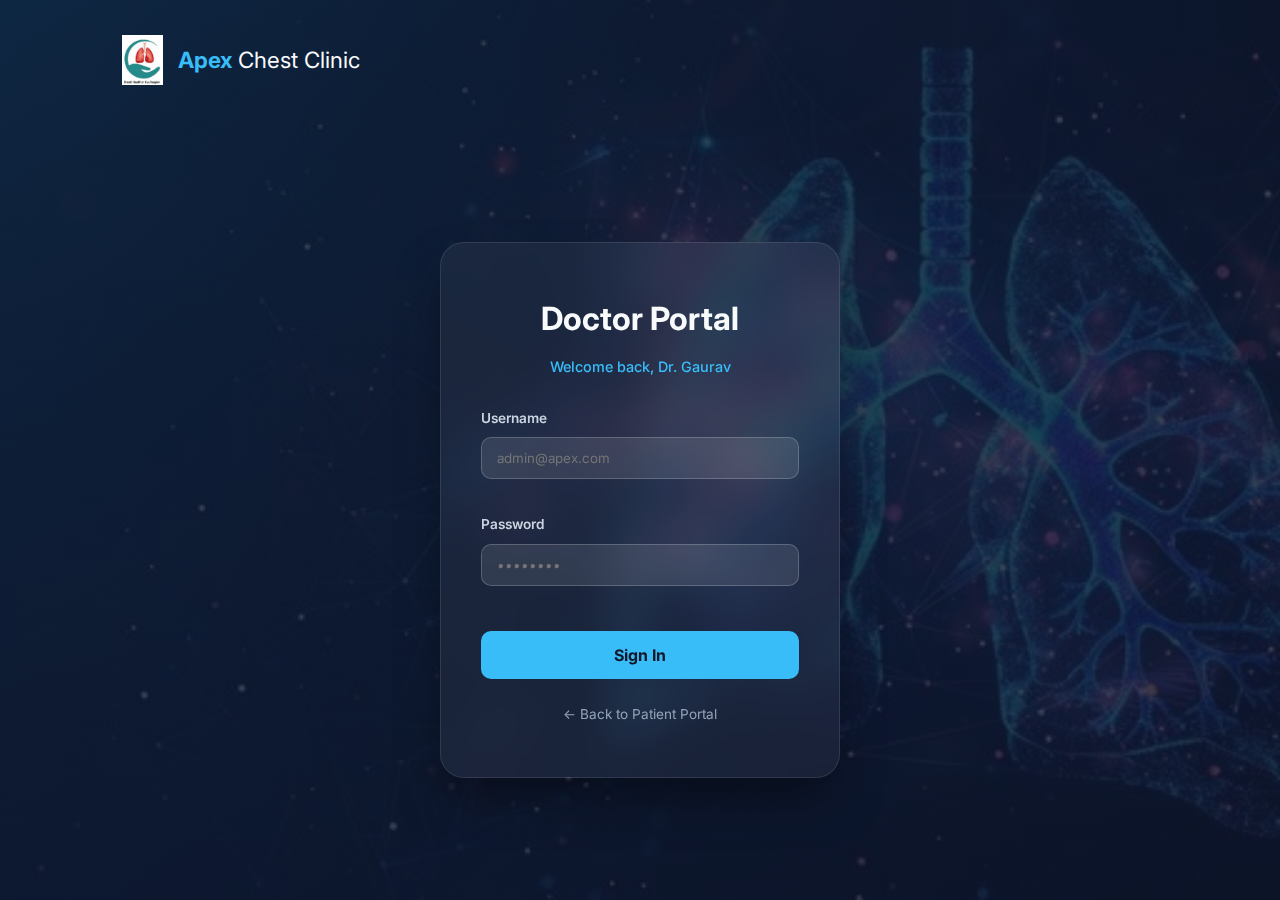
<file: login.html>
<!DOCTYPE html>
<html lang="en">
<head>
    <meta charset="UTF-8">
    <meta name="viewport" content="width=device-width, initial-scale=1.0">
    <title>Doctor Login | Apex Chest Clinic</title>
    <link rel="stylesheet" href="style.css">
    <link href="https://fonts.googleapis.com/css2?family=Inter:wght@400;600;700&display=swap" rel="stylesheet">
    <style>
        body {
            background: linear-gradient(rgba(15, 23, 42, 0.8), rgba(15, 23, 42, 0.8)), 
                        url('image_14c83f.jpg');
            background-size: cover;
            background-position: center;
            background-attachment: fixed;
            display: flex;
            flex-direction: column;
            min-height: 100vh;
            margin: 0;
        }

        .login-wrapper {
            flex: 1;
            display: flex;
            justify-content: center;
            align-items: center;
            padding: 20px;
        }

        /* Glassmorphism Login Card */
        .login-card {
            background: rgba(255, 255, 255, 0.05);
            backdrop-filter: blur(20px);
            -webkit-backdrop-filter: blur(20px);
            border: 1px solid rgba(255, 255, 255, 0.1);
            padding: 50px 40px;
            border-radius: 24px;
            width: 100%;
            max-width: 400px;
            text-align: center;
            box-shadow: 0 25px 50px -12px rgba(0, 0, 0, 0.5);
        }

        .login-card h2 {
            color: #f8fafc;
            font-size: 2rem;
            margin-bottom: 10px;
        }

        .login-card p {
            color: #38bdf8;
            margin-bottom: 30px;
            font-size: 0.9rem;
            font-weight: 500;
        }

        .form-group {
            text-align: left;
            margin-bottom: 20px;
        }

        .form-group label {
            color: #cbd5e1;
            font-size: 0.85rem;
            margin-bottom: 8px;
            display: block;
        }

        .form-group input {
            background: rgba(255, 255, 255, 0.1) !important;
            border: 1px solid rgba(255, 255, 255, 0.2) !important;
            color: white !important;
            padding: 12px 15px;
            border-radius: 10px;
            width: 100%;
            outline: none;
            transition: 0.3s;
        }

        .form-group input:focus {
            border-color: #38bdf8 !important;
            box-shadow: 0 0 10px rgba(56, 189, 248, 0.2);
        }

        .btn-login-submit {
            width: 100%;
            padding: 14px;
            background: #38bdf8;
            color: #0f172a;
            border: none;
            border-radius: 10px;
            font-weight: 700;
            font-size: 1rem;
            cursor: pointer;
            transition: 0.3s;
            margin-top: 10px;
        }

        .btn-login-submit:hover {
            background: #7dd3fc;
            transform: translateY(-2px);
        }

        .back-home {
            display: inline-block;
            margin-top: 25px;
            color: #94a3b8;
            text-decoration: none;
            font-size: 0.85rem;
            transition: 0.3s;
        }

        .back-home:hover {
            color: #f8fafc;
        }
    </style>
</head>
<body>

    <nav class="navbar" style="background: transparent; border: none;">
        <div class="logo" style="display: flex; align-items: center; gap: 15px; padding: 20px 5%;">
            <img src="logo.png" alt="Apex Logo" style="height: 50px;">
            <div style="font-weight: 700; color: #38bdf8; font-size: 1.4rem;">Apex <span style="color: #f8fafc; font-weight: 400;">Chest Clinic</span></div>
        </div>
    </nav>

    <div class="login-wrapper">
        <div class="login-card">
            <h2>Doctor Portal</h2>
            <p>Welcome back, Dr. Gaurav</p>
            
            <form id="loginForm">
                <div class="form-group">
                    <label>Username</label>
                    <input type="email" id="email" placeholder="admin@apex.com" required>
                </div>
                <div class="form-group">
                    <label>Password</label>
                    <input type="password" id="password" placeholder="••••••••" required>
                </div>
                <button type="submit" class="btn-login-submit">Sign In</button>
            </form>

            <a href="index.html" class="back-home">← Back to Patient Portal</a>
        </div>
    </div>

    <script>
        document.getElementById('loginForm').addEventListener('submit', function(e) {
            e.preventDefault();
            const email = document.getElementById('email').value;
            const password = document.getElementById('password').value;

            // Simple validation for demonstration
            if (email === "admin@apex.com" && password === "doctor123") {
                localStorage.setItem('isDoctorLoggedIn', 'true');
                window.location.href = "dashboard.html";
            } else {
                alert("Invalid credentials. Please try again.");
            }
        });
    </script>
</body>
</html>
</file>
<file: style.css>
/* 1. GLOBAL SETTINGS & BACKGROUND FIX */
/* 1. Global Smoothness */
html {
    scroll-behavior: smooth;
    /* This ensures that when you click 'Schedule', the heading isn't hidden under the navbar */
    scroll-padding-top: 80px; 
}

body {
    /* Enables momentum scrolling on iOS devices */
    -webkit-overflow-scrolling: touch;
    line-height: 1.6;
    overflow-x: hidden; /* Prevents awkward side-shaking on mobile */
}

/* 2. Transition Effects for Buttons and Slots */
/* Adding a 'cubic-bezier' makes the hover effects feel more organic */
.slot, .btn-submit, .btn-action, .btn-login {
    transition: all 0.4s cubic-bezier(0.25, 1, 0.5, 1);
}

/* 3. Smooth Fade-in for Sections (Optional but Recommended) */
section {
    opacity: 1;
    transition: opacity 0.6s ease-out;
}

/* 4. Scrollbar Styling (Makes the side-scroll look premium) */
::-webkit-scrollbar {
    width: 10px;
}

::-webkit-scrollbar-track {
    background: #0f172a;
}

::-webkit-scrollbar-thumb {
    background: #1e293b;
    border-radius: 10px;
    border: 2px solid #0f172a;
}

::-webkit-scrollbar-thumb:hover {
    background: #38bdf8;
}
* {
    margin: 0;
    padding: 0;
    box-sizing: border-box;
    font-family: 'Inter', sans-serif;
}

html {
    scroll-behavior: smooth;
}

body {
    /* Fixed background to prevent the "half-white" issue */
    background: 
        linear-gradient(rgba(15, 23, 42, 0.85), rgba(15, 23, 42, 0.85)), 
        url('image_14c83f.jpg');
    background-size: cover;
    background-position: center;
    background-attachment: fixed;
    color: #f8fafc;
    min-height: 100vh;
    margin: 0;
}

/* 2. TRANSPARENCY FIX FOR SECTIONS */
section, #about-doctor {
    background: transparent !important; /* Removes the white background layers */
    padding: 80px 5%;
    border: none !important;
}

/* 3. NAVIGATION BAR */
.navbar {
    display: flex;
    justify-content: space-between;
    align-items: center;
    padding: 15px 5%;
    background: rgba(15, 23, 42, 0.95);
    border-bottom: 1px solid rgba(255, 255, 255, 0.1);
    position: sticky;
    top: 0;
    z-index: 1000;
}

.btn-login {
    text-decoration: none;
    color: #38bdf8;
    border: 2px solid #38bdf8;
    padding: 8px 22px;
    border-radius: 50px;
    font-weight: 600;
    transition: 0.3s ease;
}

.btn-login:hover {
    background: #38bdf8;
    color: #0f172a;
}

/* 4. HERO SECTION */
.hero {
    text-align: center;
    padding: 100px 5%;
    background: transparent;
}

.hero h1 {
    font-size: 3.5rem;
    color: #f8fafc;
    margin-bottom: 15px;
    text-shadow: 0 4px 10px rgba(0,0,0,0.3);
}

/* 5. GLASSMORPHISM CARDS */
.booking-container {
    display: flex;
    max-width: 1100px;
    margin: 40px auto;
    background: rgba(255, 255, 255, 0.05) !important;
    backdrop-filter: blur(15px);
    -webkit-backdrop-filter: blur(15px);
    border: 1px solid rgba(255, 255, 255, 0.1);
    border-radius: 24px;
    overflow: hidden;
    box-shadow: 0 25px 50px -12px rgba(0, 0, 0, 0.5);
}

.info-panel {
    background: rgba(30, 64, 175, 0.3) !important;
    padding: 40px;
    width: 35%;
}

.booking-form {
    padding: 40px;
    width: 65%;
}

/* 6. FORM ELEMENTS */
label {
    display: block;
    margin-bottom: 8px;
    color: #38bdf8;
    font-weight: 600;
}

input {
    width: 100%;
    padding: 12px;
    background: rgba(255, 255, 255, 0.1) !important;
    border: 1px solid rgba(255, 255, 255, 0.2) !important;
    border-radius: 10px;
    color: white !important;
    margin-bottom: 15px;
    outline: none;
}

input:focus {
    border-color: #38bdf8 !important;
}

/* 7. TIME SLOTS & BOOKING LOGIC */
.time-slots {
    display: grid;
    grid-template-columns: repeat(auto-fill, minmax(100px, 1fr));
    gap: 12px;
    margin-top: 10px;
}

.slot {
    padding: 12px;
    background: rgba(255, 255, 255, 0.05);
    border: 1px solid rgba(255, 255, 255, 0.2);
    color: white;
    border-radius: 8px;
    cursor: pointer;
    text-align: center;
    font-weight: 600;
    transition: 0.3s ease;
    position: relative;
}

.slot:hover:not(.booked) {
    background: rgba(56, 189, 248, 0.2);
    border-color: #38bdf8;
}

.slot.active {
    background: #38bdf8 !important;
    color: #0f172a !important;
    border-color: #38bdf8;
}

/* THE "BOOKED" SLOT STYLE */
.slot.booked {
    background: rgba(239, 68, 68, 0.15) !important;
    border: 1px solid rgba(239, 68, 68, 0.4) !important;
    color: #f87171 !important;
    cursor: not-allowed !important;
    opacity: 0.6;
}

.slot.booked::after {
    content: "Booked";
    position: absolute;
    font-size: 0.6rem;
    bottom: -18px;
    left: 50%;
    transform: translateX(-50%);
    color: #f87171;
    font-weight: bold;
}

/* 8. SUBMIT BUTTON */
.btn-submit {
    width: 100%;
    padding: 15px;
    background: #38bdf8;
    color: #0f172a;
    border: none;
    border-radius: 10px;
    font-weight: 700;
    font-size: 1rem;
    cursor: pointer;
    transition: 0.3s;
    margin-top: 10px;
}

.btn-submit:hover {
    background: #7dd3fc;
    transform: translateY(-2px);
}

/* 9. MODALS */
.modal-overlay {
    position: fixed;
    top: 0; left: 0; width: 100%; height: 100%;
    background: rgba(15, 23, 42, 0.9);
    display: flex; justify-content: center; align-items: center;
    z-index: 2000;
}

.modal-card {
    background: #1e293b;
    padding: 40px;
    border-radius: 24px;
    border: 1px solid rgba(56, 189, 248, 0.3);
    text-align: center;
    max-width: 450px;
}

.modal-icon {
    width: 60px;
    height: 60px;
    background: #38bdf8;
    color: #0f172a;
    border-radius: 50%;
    display: flex;
    align-items: center;
    justify-content: center;
    margin: 0 auto 20px;
    font-size: 24px;
}
/* --- MOBILE RESPONSIVENESS --- */

@media (max-width: 768px) {
    /* 1. Navigation */
    .navbar {
        flex-direction: column;
        gap: 15px;
        padding: 15px;
        text-align: center;
    }

    /* 2. Hero Section */
    .hero h1 {
        font-size: 2.2rem; /* Smaller text for mobile */
    }

    .hero p {
        font-size: 1rem;
    }

    /* 3. About Doctor Section */
    #about-doctor > div {
        flex-direction: column !important; /* Stack image and text */
        gap: 30px !important;
    }

    #about-doctor img {
        width: 100% !important;
        height: auto !important;
        max-width: 300px; /* Keep doctor photo at a reasonable size */
        margin: 0 auto;
    }

    #about-doctor h2 {
        font-size: 2rem;
        text-align: center;
    }

    #about-doctor .details-list {
        grid-template-columns: 1fr !important; /* 1 column for education/exp */
    }

    /* 4. Booking Container */
    .booking-container {
        flex-direction: column; /* Stack blue info panel and white form */
        margin: 20px;
        border-radius: 15px;
    }

    .info-panel, .booking-form {
        width: 100% !important; /* Full width for both */
        padding: 25px !important;
    }

    /* 5. Form Adjustments */
    .form-row {
        flex-direction: column; /* Phone and Date stack vertically */
        gap: 0px !important;
    }

    .time-slots {
        grid-template-columns: repeat(3, 1fr); /* 3 buttons per row on mobile */
        gap: 8px;
    }

    .slot {
        font-size: 0.8rem;
        padding: 10px 5px;
    }

    /* 6. Dashboard Tables */
    /* This makes tables scrollable horizontally on small screens */
    .table-card {
        margin: 10px;
        border-radius: 12px;
    }

    table th, table td {
        padding: 12px 8px !important;
        font-size: 0.85rem;
    }

    /* Adjust the Manage Availability buttons for fat-fingers */
    .slot-grid {
        grid-template-columns: repeat(3, 1fr) !important;
    }
}

/* Extra small screens (Phones under 400px) */
@media (max-width: 480px) {
    .time-slots, .slot-grid {
        grid-template-columns: repeat(2, 1fr) !important;
    }
}
</file>
